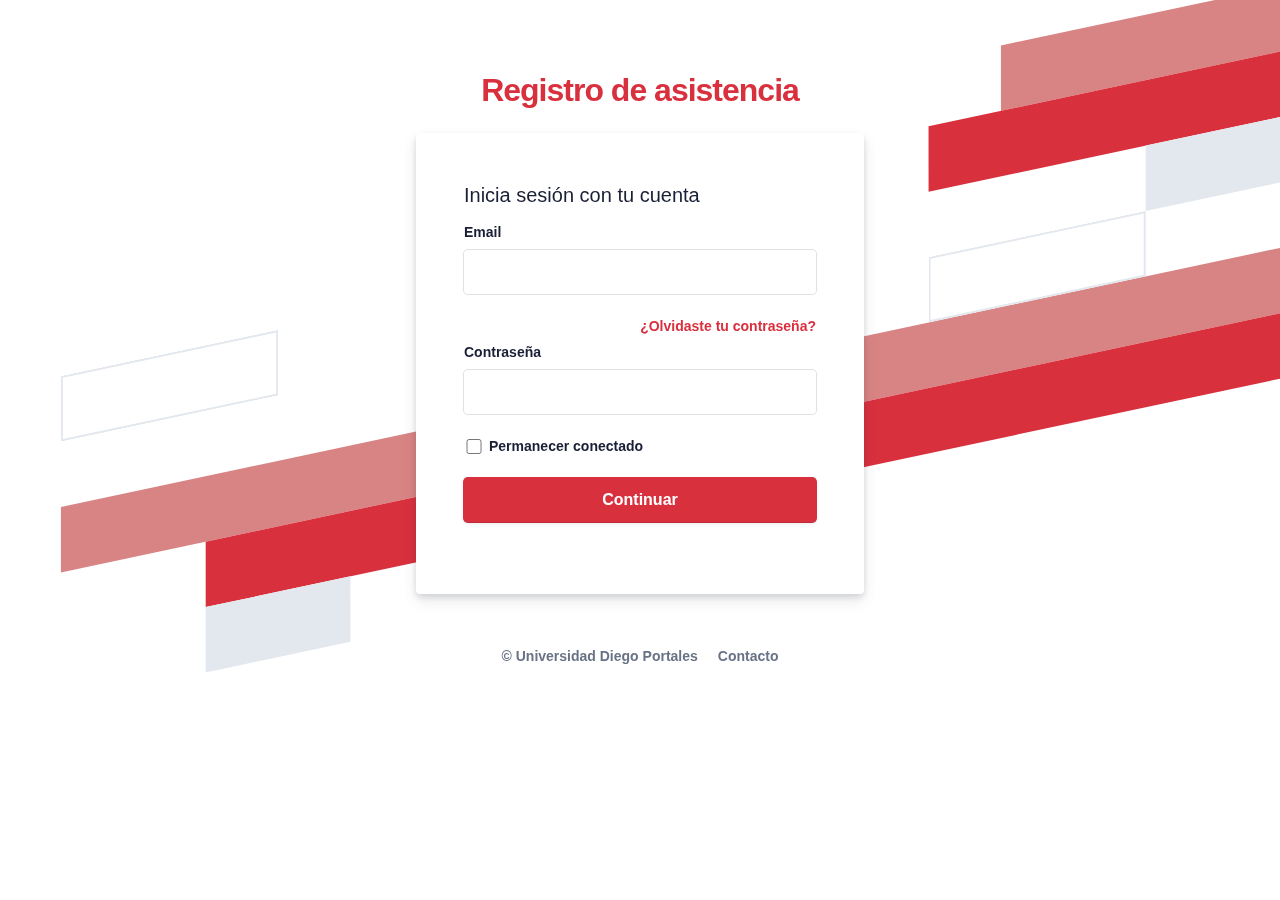
<file: index.html>
<!DOCTYPE html>
<html lang="en">
<head>
    <meta charset="UTF-8" />
    <meta name="viewport" content="width=device-width, initial-scale=1.0" />
    <title>Prototipo Control de Asistencia</title>

    <link rel="stylesheet" type="text/css" href="Assets/css/styles.css" />
</head>

<body>
    <main>
        <div class="login-root">
            <div class="box-root flex-flex flex-direction--column" style="min-height: 100vh; flex-grow: 1">
                <div class="loginbackground box-background--white padding-top--64">
                    <div class="loginbackground-gridContainer">
                        <div class="box-root flex-flex" style="grid-area: top / start / 8 / end">
                            <div class="box-root" style="background-image: linear-gradient(white 0%, rgb(247, 250, 252) 33%);flex-grow: 1;"></div>
                        </div>
                        <div class="box-root flex-flex" style="grid-area: 4 / 2 / auto / 5">
                            <div class="box-root box-divider--light-all-2 animationLeftRight tans3s"
                                style="flex-grow: 1"></div>
                        </div>
                        <div class="box-root flex-flex" style="grid-area: 6 / start / auto / 2">
                            <div class="box-root box-background--blue800" style="flex-grow: 1"></div>
                        </div>
                        <div class="box-root flex-flex" style="grid-area: 7 / start / auto / 4">
                            <div class="box-root box-background--blue animationLeftRight" style="flex-grow: 1"></div>
                        </div>
                        <div class="box-root flex-flex" style="grid-area: 8 / 4 / auto / 6">
                            <div class="box-root box-background--gray100 animationLeftRight tans3s"
                                style="flex-grow: 1"></div>
                        </div>
                        <div class="box-root flex-flex" style="grid-area: 2 / 15 / auto / end">
                            <div class="box-root box-background--cyan200 animationRightLeft tans4s"
                                style="flex-grow: 1"></div>
                        </div>
                        <div class="box-root flex-flex" style="grid-area: 3 / 14 / auto / end">
                            <div class="box-root box-background--blue animationRightLeft" style="flex-grow: 1"></div>
                        </div>
                        <div class="box-root flex-flex" style="grid-area: 4 / 17 / auto / 20">
                            <div class="box-root box-background--gray100 animationRightLeft tans4s"
                                style="flex-grow: 1"></div>
                        </div>
                        <div class="box-root flex-flex" style="grid-area: 5 / 14 / auto / 17">
                            <div class="box-root box-divider--light-all-2 animationRightLeft tans3s"style="flex-grow: 1"></div>
                        </div>
                    </div>
                </div>
                <div class="box-root padding-top--24 flex-flex flex-direction--column" style="flex-grow: 1; z-index: 9">
                    <div class="box-root padding-top--48 padding-bottom--24 flex-flex flex-justifyContent--center">
                        <h1>Registro de asistencia</h1>
                    </div>
                    <div class="formbg-outer">
                        <div class="formbg">
                            <div class="formbg-inner padding-horizontal--48">
                                <span class="padding-bottom--15">Inicia sesión con tu cuenta</span>
                                <form id="stripe-login">
                                    <div class="field padding-bottom--24">
                                        <label for="email">Email</label>
                                        <input type="email" name="email" />
                                    </div>
                                    <div class="reset-pass">
                                        <a href="https://www.youtube.com/watch?v=FoFqtnhW9oU">¿Olvidaste tu contraseña?</a>
                                    </div>
                                    <div class="field padding-bottom--24">
                                        <div class="grid--50-50">
                                            <label for="password">Contraseña</label>
                                        </div>
                                        <input type="password" name="password" />
                                    </div>
                                    <div class="field field-checkbox padding-bottom--24 flex-flex align-center">
                                        <label for="checkbox">
                                            <input type="checkbox" name="checkbox" /> Permanecer
                                            conectado
                                        </label>
                                    </div>
                                    <div id="error-message" class="hidden">
                                    
                                    </div>
                                    <div class="field padding-bottom--24">
                                        <input type="submit" name="submit" value="Continuar" />
                                    </div>
                                </form>
                            </div>
                        </div>
                        <div class="footer-link padding-top--24">
                            <div class="listing padding-top--24 padding-bottom--24 flex-flex center-center">
                                <span><a href="https://www.udp.cl">© Universidad Diego Portales</a></span>
                                <span><a href="https://www.udp.cl">Contacto</a></span>
                            </div>
                        </div>
                    </div>
                    <div id="success-message" class="modal absolute-center modal-closed">
                        <div class="modal-content">
                            <span class="close">&times;</span>
                            <p>Su asistencia fué registrada correctamente</p>
                            <div>
                                <button class="confirm">Aceptar</button>
                            </div>
                        </div>
                    </div>
                </div>
            </div>
        </div>
    </main>
    </body>
    <!-- Scripts -->
    <script type="module" src="Assets/js/geolocation.js"></script>
    <script type="module" src="Assets/js/ApiCalls.js"></script>
    <script type="module" src="Assets/js/login.js"></script>

</body>

</html>
</file>
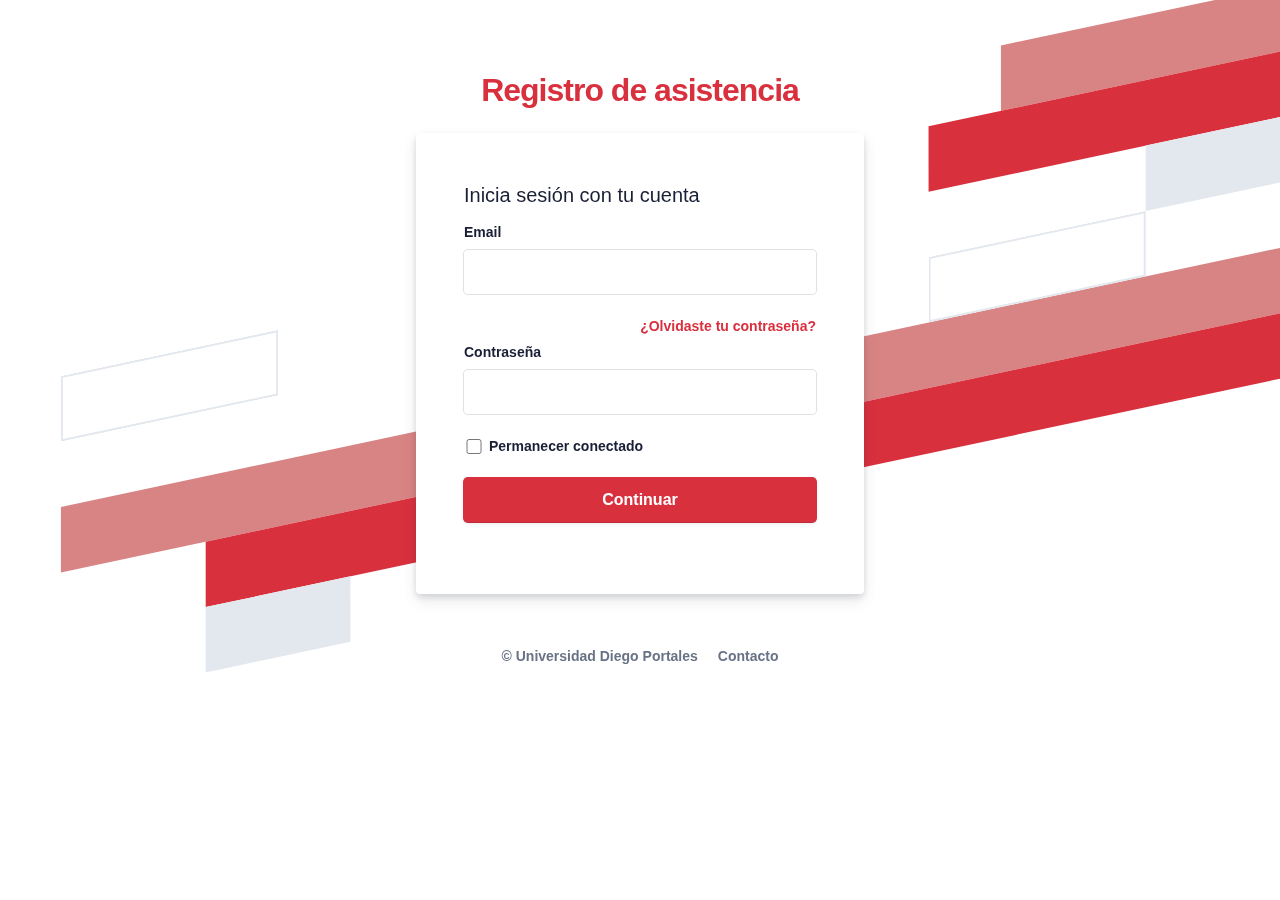
<file: Login.html>
<!DOCTYPE html>
<html lang="en">
<head>
    <meta charset="UTF-8" />
    <meta name="viewport" content="width=device-width, initial-scale=1.0" />
    <title>Prototipo Control de Asistencia</title>

    <link rel="stylesheet" type="text/css" href="Assets/css/styles.css" />
</head>

<body>
    <main>
        <div class="login-root">
            <div class="box-root flex-flex flex-direction--column" style="min-height: 100vh; flex-grow: 1">
                <div class="loginbackground box-background--white padding-top--64">
                    <div class="loginbackground-gridContainer">
                        <div class="box-root flex-flex" style="grid-area: top / start / 8 / end">
                            <div class="box-root" style="background-image: linear-gradient(white 0%, rgb(247, 250, 252) 33%);flex-grow: 1;"></div>
                        </div>
                        <div class="box-root flex-flex" style="grid-area: 4 / 2 / auto / 5">
                            <div class="box-root box-divider--light-all-2 animationLeftRight tans3s"
                                style="flex-grow: 1"></div>
                        </div>
                        <div class="box-root flex-flex" style="grid-area: 6 / start / auto / 2">
                            <div class="box-root box-background--blue800" style="flex-grow: 1"></div>
                        </div>
                        <div class="box-root flex-flex" style="grid-area: 7 / start / auto / 4">
                            <div class="box-root box-background--blue animationLeftRight" style="flex-grow: 1"></div>
                        </div>
                        <div class="box-root flex-flex" style="grid-area: 8 / 4 / auto / 6">
                            <div class="box-root box-background--gray100 animationLeftRight tans3s"
                                style="flex-grow: 1"></div>
                        </div>
                        <div class="box-root flex-flex" style="grid-area: 2 / 15 / auto / end">
                            <div class="box-root box-background--cyan200 animationRightLeft tans4s"
                                style="flex-grow: 1"></div>
                        </div>
                        <div class="box-root flex-flex" style="grid-area: 3 / 14 / auto / end">
                            <div class="box-root box-background--blue animationRightLeft" style="flex-grow: 1"></div>
                        </div>
                        <div class="box-root flex-flex" style="grid-area: 4 / 17 / auto / 20">
                            <div class="box-root box-background--gray100 animationRightLeft tans4s"
                                style="flex-grow: 1"></div>
                        </div>
                        <div class="box-root flex-flex" style="grid-area: 5 / 14 / auto / 17">
                            <div class="box-root box-divider--light-all-2 animationRightLeft tans3s"style="flex-grow: 1"></div>
                        </div>
                    </div>
                </div>
                <div class="box-root padding-top--24 flex-flex flex-direction--column" style="flex-grow: 1; z-index: 9">
                    <div class="box-root padding-top--48 padding-bottom--24 flex-flex flex-justifyContent--center">
                        <h1>Registro de asistencia</h1>
                    </div>
                    <div class="formbg-outer">
                        <div class="formbg">
                            <div class="formbg-inner padding-horizontal--48">
                                <span class="padding-bottom--15">Inicia sesión con tu cuenta</span>
                                <form id="stripe-login">
                                    <div class="field padding-bottom--24">
                                        <label for="email">Email</label>
                                        <input type="email" name="email" />
                                    </div>
                                    <div class="reset-pass">
                                        <a href="#">¿Olvidaste tu contraseña?</a>
                                    </div>
                                    <div class="field padding-bottom--24">
                                        <div class="grid--50-50">
                                            <label for="password">Contraseña</label>
                                        </div>
                                        <input type="password" name="password" />
                                    </div>
                                    <div class="field field-checkbox padding-bottom--24 flex-flex align-center">
                                        <label for="checkbox">
                                            <input type="checkbox" name="checkbox" /> Permanecer
                                            conectado
                                        </label>
                                    </div>
                                    <div id="error-message" class="hidden">
                                    
                                    </div>
                                    <div class="field padding-bottom--24">
                                        <input type="submit" name="submit" value="Continuar" />
                                    </div>
                                </form>
                            </div>
                        </div>
                        <div class="footer-link padding-top--24">
                            <div class="listing padding-top--24 padding-bottom--24 flex-flex center-center">
                                <span><a href="#">© Universidad Diego Portales</a></span>
                                <span><a href="#">Contacto</a></span>
                            </div>
                        </div>
                    </div>
                    <div id="success-message" class="modal absolute-center modal-closed">
                        <div class="modal-content">
                            <span class="close">&times;</span>
                            <p>Su asistencia fué registrada correctamente</p>
                            <div>
                                <button class="confirm">Aceptar</button>
                            </div>
                        </div>
                    </div>
                </div>
            </div>
        </div>
    </main>
    </body>
    <!-- Scripts -->
    <script type="module" src="Assets/js/geolocation.js"></script>
    <script type="module" src="Assets/js/ApiCalls.js"></script>
    <script type="module" src="Assets/js/login.js"></script>

</body>

</html>
</file>
<file: Assets/css/styles.css>
* {
    padding: 0;
    margin: 0;
    color: #1a1f36;
    box-sizing: border-box;
    word-wrap: break-word;
    font-family: -apple-system,BlinkMacSystemFont,Segoe UI,Roboto,Helvetica Neue,Ubuntu,sans-serif;
  }
  body {
      min-height: 100%;
      background-color: #ffffff;
  }

  h1 {
      letter-spacing: -1px;
  }

  .Qr {
    display: flex;
    justify-content: center;
    align-content: center;
  }
  .Qr > img{
    height: 20em;
  }

  a, h1{
    color: #D9303E;
    text-decoration: unset;
  }
  .login-root {
      background: #fff;
      display: flex;
      width: 100%;
      min-height: 100vh;
      overflow: hidden;
  }
  .loginbackground {
      min-height: 692px;
      position: fixed;
      bottom: 0;
      left: 0;
      right: 0;
      top: 0;
      z-index: 0;
      overflow: hidden;
  }
  .flex-flex {
      display: flex;
  }
  .align-center {
    align-items: center; 
  }
  .center-center {
    align-items: center;
    justify-content: center;
  }
  .box-root {
      box-sizing: border-box;
  }
  .flex-direction--column {
      -ms-flex-direction: column;
      flex-direction: column;
  }
  .loginbackground-gridContainer {
    display: grid;
    grid-template-columns: repeat(18, 1fr);
    grid-template-rows: repeat(10, 64px);
    justify-content: center;
    margin: 0 -2%;
    transform: rotate(-12deg) skew(-12deg);
  }
  
  .box-divider--light-all-2 {
      box-shadow: inset 0 0 0 2px #e3e8ee;
  }
  .box-background--blue {
      background-color: #D9303E;
  }
  .box-background--white {
    background-color: #ffffff; 
  }
  .box-background--blue800 {
      background-color: #D98484;
  }
  .box-background--gray100 {
      background-color: #e3e8ee;
  }
  .box-background--cyan200 {
      background-color: #D98484;
  }
  .padding-top--64 {
    padding-top: 64px;
  }
  .padding-top--24 {
    padding-top: 24px;
  }
  .padding-top--48 {
    padding-top: 48px;
  }
  .padding-bottom--24 {
    padding-bottom: 24px;
  }
  .padding-horizontal--48 {
    padding: 48px;
  }
  .padding-bottom--15 {
    padding-bottom: 15px;
  }
  
  
  .flex-justifyContent--center {
    -ms-flex-pack: center;
    justify-content: center;
  }
  
  .formbg {
      margin: 0px auto;
      width: 100%;
      max-width: 448px;
      background: white;
      border-radius: 4px;
      box-shadow: rgba(60, 66, 87, 0.12) 0px 7px 14px 0px, rgba(0, 0, 0, 0.12) 0px 3px 6px 0px;
  }
  span {
      display: block;
      font-size: 20px;
      line-height: 28px;
      color: #1a1f36;
  }
  label {
      margin-bottom: 10px;
  }
  .reset-pass a,label {
      font-size: 14px;
      font-weight: 600;
      display: block;
  }
  .reset-pass > a {
      text-align: right;
      margin-bottom: 10px;
  }
  .grid--50-50 {
      display: grid;
      grid-template-columns: 50% 50%;
      align-items: center;
  }
  
  .field input, .field select{
      font-size: 16px;
      line-height: 28px;
      padding: 8px 16px;
      width: 100%;
      min-height: 44px;
      border: unset;
      border-radius: 4px;
      outline-color: rgb(84 105 212 / 0.5);
      background-color: rgb(255, 255, 255);
      box-shadow: rgba(0, 0, 0, 0) 0px 0px 0px 0px, 
                  rgba(0, 0, 0, 0) 0px 0px 0px 0px, 
                  rgba(0, 0, 0, 0) 0px 0px 0px 0px, 
                  rgba(60, 66, 87, 0.16) 0px 0px 0px 1px, 
                  rgba(0, 0, 0, 0) 0px 0px 0px 0px, 
                  rgba(0, 0, 0, 0) 0px 0px 0px 0px, 
                  rgba(0, 0, 0, 0) 0px 0px 0px 0px;
  }
  
  input[type="submit"] {
      background-color: #D9303E;
      box-shadow: rgba(0, 0, 0, 0) 0px 0px 0px 0px, 
                  rgba(0, 0, 0, 0) 0px 0px 0px 0px, 
                  rgba(0, 0, 0, 0.12) 0px 1px 1px 0px, 
                  rgb(217, 48, 62) 0px 0px 0px 1px, 
                  rgba(0, 0, 0, 0) 0px 0px 0px 0px, 
                  rgba(0, 0, 0, 0) 0px 0px 0px 0px, 
                  rgba(60, 66, 87, 0.08) 0px 2px 5px 0px;
      color: #fff;
      font-weight: 600;
      cursor: pointer;
  }
  .field-checkbox input {
      width: 20px;
      height: 15px;
      margin-right: 5px; 
      box-shadow: unset;
      min-height: unset;
  }
  .field-checkbox label {
      display: flex;
      align-items: center;
      margin: 0;
  }
  a.ssolink {
      display: block;
      text-align: center;
      font-weight: 600;
  }
  .footer-link span {
      font-size: 14px;
      text-align: center;
  }
  .listing a {
      color: #697386;
      font-weight: 600;
      margin: 0 10px;
  }

  .warning {
    color: #9F6000;
    background-color: #FEEFB3;
    padding: 1em;
    margin: 0.5em 0;

  }
  
  .error {
    color: #D8000C;
    background-color: #FFBABA;
    padding: 1em;
    margin: 0.5em 0;
  }   
  .hidden{
    display: none;
  }
  .absolute-center {
    display: -ms-flexbox;
    display: -webkit-flex;
    display: flex;

    -ms-flex-align: center;
    -webkit-align-items: center;
    -webkit-box-align: center;

    align-items: center;
    justify-content: center;
}
  .modal {
    position: fixed; 
    z-index: 1; 
    left: 0;
    top: 0;
    width: 100%; 
    height: 100%; 
    overflow: auto; 
    background-color: rgb(0,0,0); 
    background-color: rgba(0,0,0,0.4); 
  }
  
  .modal-content {
    background-color: #fefefe;
    display: grid;
    grid-auto-rows: 100px;
    grid-template-columns: 1fr;
    grid-template-rows: 0.5fr 2fr 1fr;
    padding: 20px;
    border: 1px solid #888;
    width: 30%;
    height: 20%;
    text-align: center;
  }
  
  .modal-content p{
    margin: auto;
  }
  .close {
    display: block;
    color: #aaaaaa;
    text-align: right;
    /* float: right; */
    font-size: 28px;
    font-weight: bold;
  }
  
  .close:hover,
  .close:focus {
    color: #D8000C;
    text-decoration: none;
    cursor: pointer;
  }

  .confirm{
    background-color: #04AA6D;
    border: none;
    border-radius: 4px;
    padding: 15px 30px;
    color: #fff;
    text-align: center;
    transition-duration: 0.5s;
    text-decoration: none;
    font-size: 16px;
    cursor: pointer;
  }

  .modal-closed{
    display: none;
    opacity: 0;
    transition: opacity 3s linear;
  }
  .modal-shown{
    display: block;
    transition: opacity 3s linear;
  }

  .modal .modal-closed{
    opacity: 1;
  }

  select:disabled, input:disabled{
    background-color: rgb(223, 223, 223);
  }

  @media (max-width: 1250px) {
    .modal-content {
      background-color: #fefefe;
      display: grid;
      grid-auto-rows: 100px;
      grid-template-columns: 1fr;
      grid-template-rows: 0.5fr 2fr 1fr;
      padding: 20px;
      border: 1px solid #888;
      width: 90%;
      height: 20%;
      text-align: center;
      transition-duration: 0.4s;
    }
  }
  @media (max-width: 800px) {
    .modal-content {
      background-color: #fefefe;
      display: grid;
      grid-auto-rows: 100px;
      grid-template-columns: 1fr;
      grid-template-rows: 0.5fr 2fr 1fr;
      padding: 20px;
      border: 1px solid #888;
      width: 90%;
      height: 30%;
      text-align: center;
      transition-duration: 0.4s;
    }

    .Qr > img{
      height: 17em;
    }
    .padding-horizontal--48{
      padding: 48px 24px;
    }
  }
</file>
